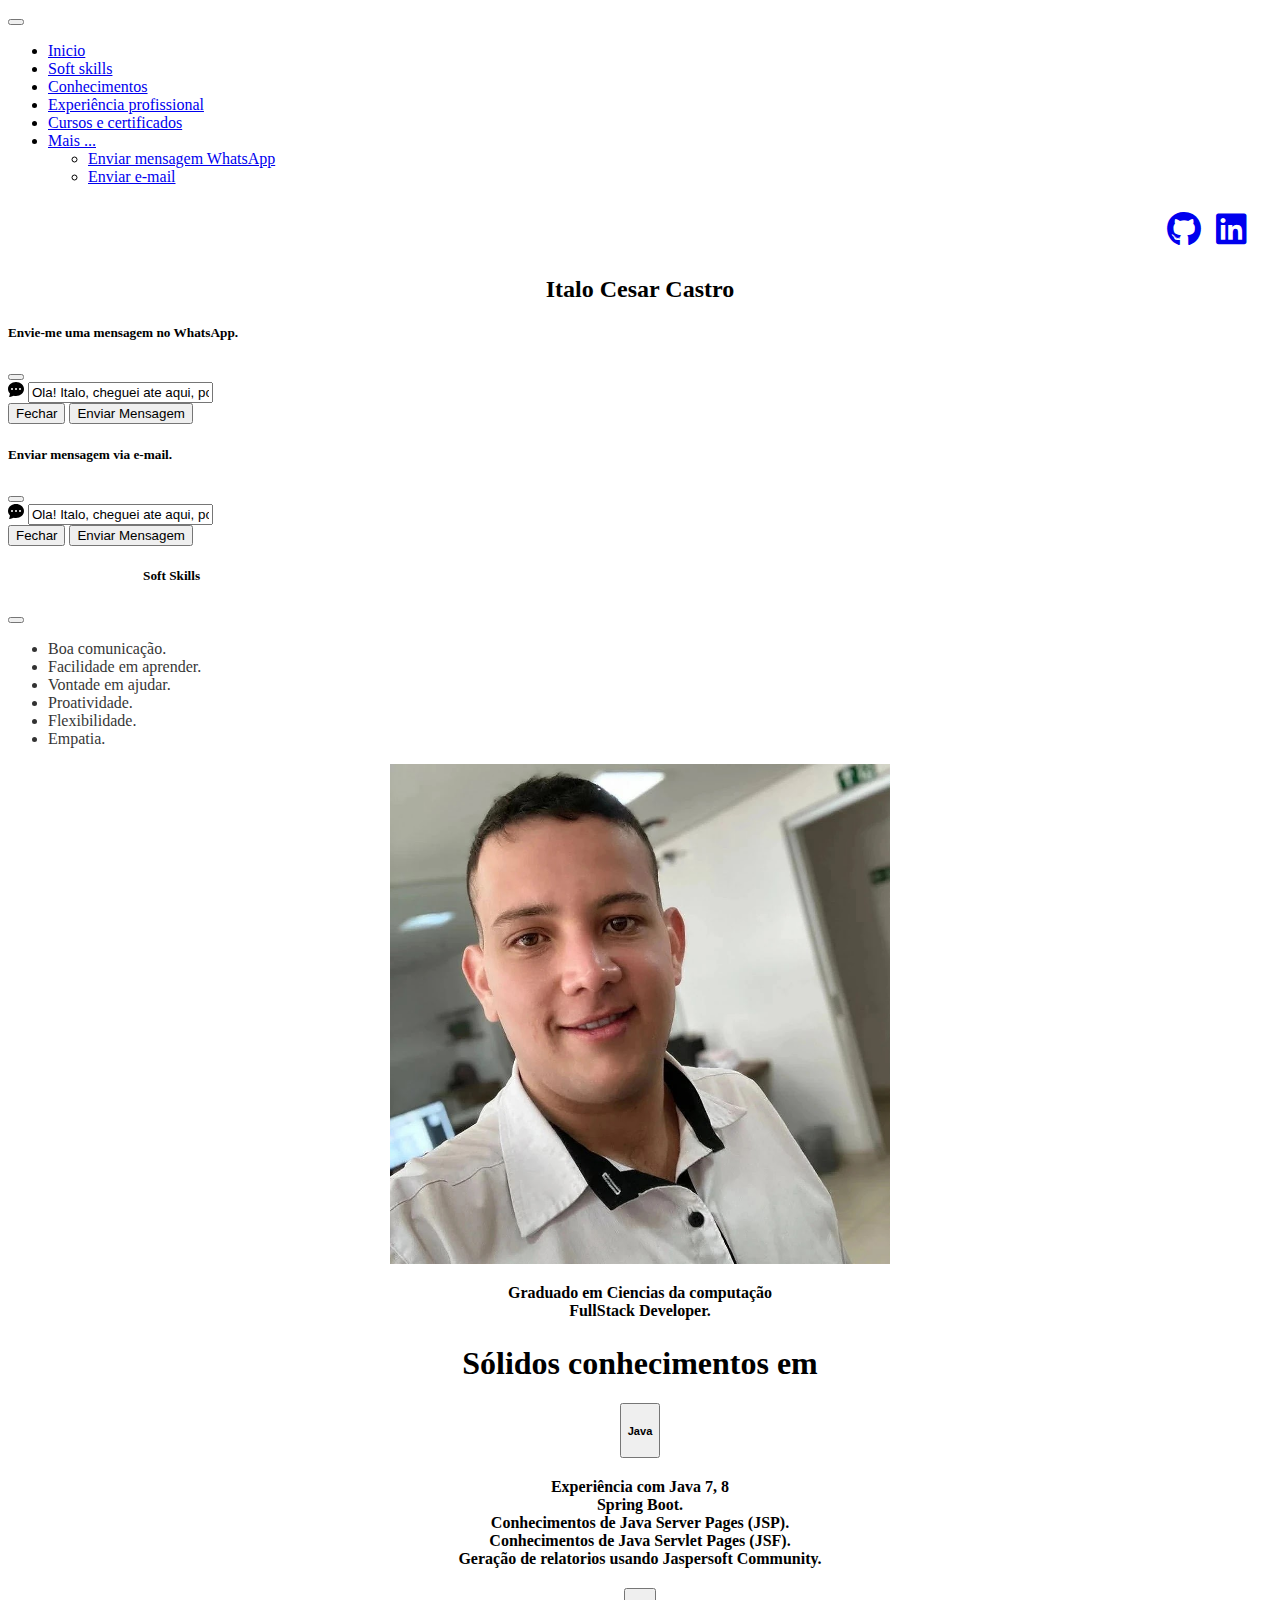
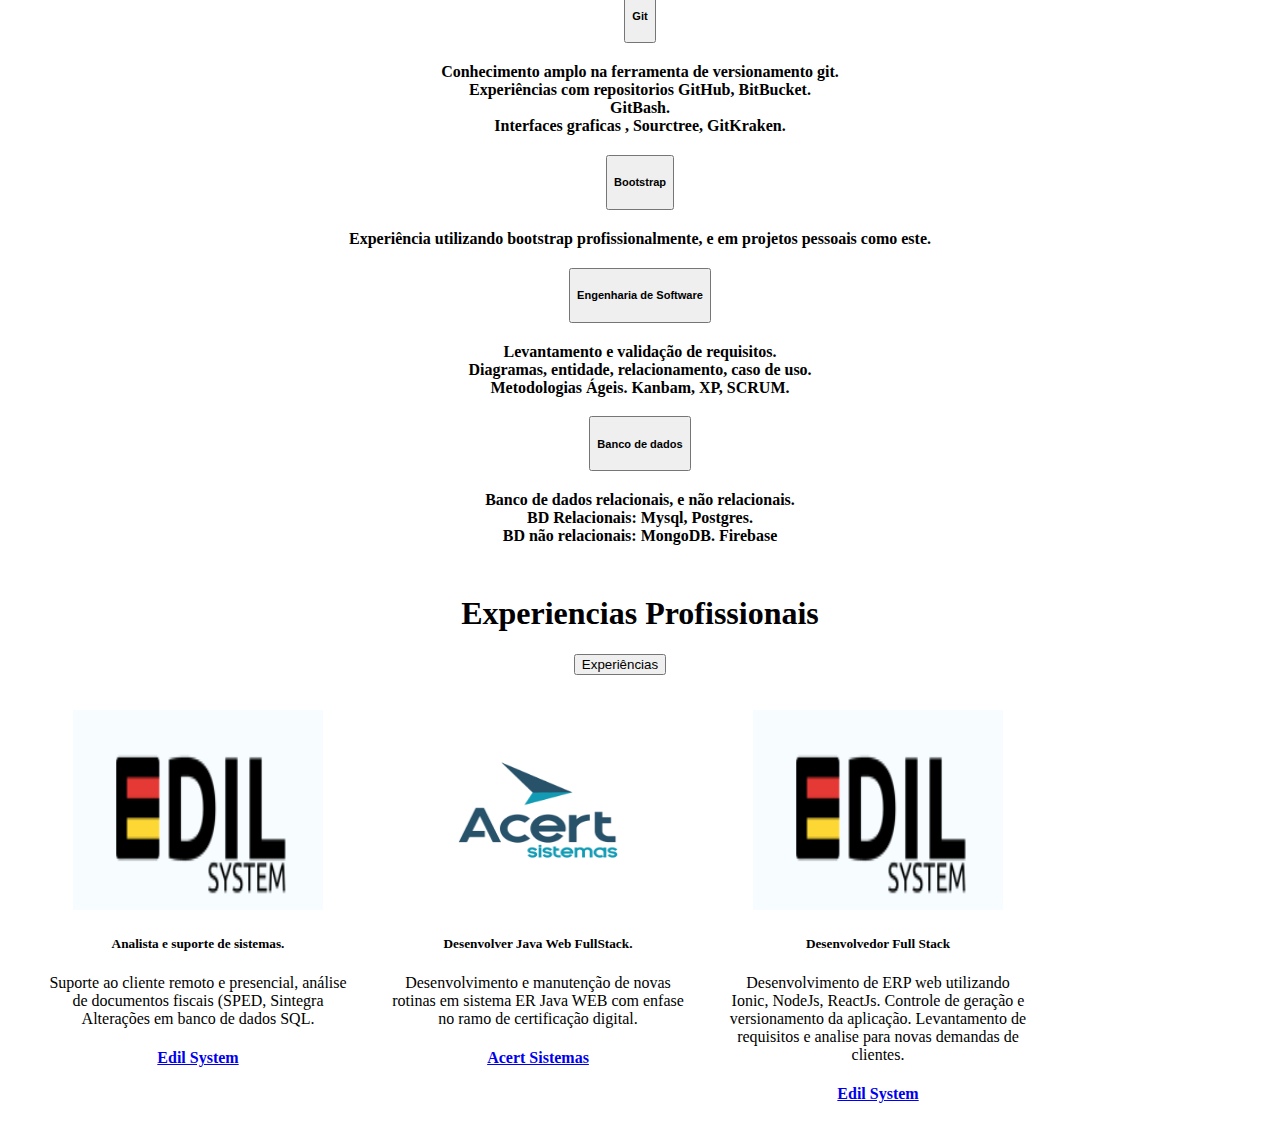
<file: index.html>
<!DOCTYPE html>
<html lang="en">
<head>
  <!--Branch cursos e certificados -->
    <meta charset="UTF-8">
    <meta http-equiv="X-UA-Compatible" content="IE=edge">
    <meta name="viewport" content="width=device-width, initial-scale=1.0">
    <title>Italo Cesar Castro - Portfólio </title>
   
    <link href="https://cdn.jsdelivr.net/npm/bootstrap@5.1.3/dist/css/bootstrap.min.css" rel="stylesheet" integrity="sha384-1BmE4kWBq78iYhFldvKuhfTAU6auU8tT94WrHftjDbrCEXSU1oBoqyl2QvZ6jIW3" crossorigin="anonymous">
    <link rel="stylesheet" type="text/css" href="style/index.css"/>
    <link rel="stylesheet" href="fontawesome-free-6.1.1-web/css/all.min.css">


    <script src="https://cdn.jsdelivr.net/npm/bootstrap@5.1.3/dist/js/bootstrap.bundle.min.js" integrity="sha384-ka7Sk0Gln4gmtz2MlQnikT1wXgYsOg+OMhuP+IlRH9sENBO0LRn5q+8nbTov4+1p" crossorigin="anonymous"></script>
    <script src="js/jsIndex.js"></script>
</head> 

<body>
  <div class="bg-info p-2 text-dark bg-opacity-25">
    <nav class="navbar navbar-expand-lg navbar-light bg-light  bg-success p-2" style="--bs-bg-opacity: .5;">
        <div class="container-fluid">
          <a class="navbar-brand" href="#"></a>
          <button class="navbar-toggler" type="button" data-bs-toggle="collapse" data-bs-target="#navbarNavDropdown" aria-controls="navbarNavDropdown" aria-expanded="false" aria-label="Toggle navigation">
            <span class="navbar-toggler-icon"></span>
          </button>
          <div class="collapse navbar-collapse" id="navbarNavDropdown">
            <ul class="navbar-nav">
              <li class="nav-item">
                <a class="nav-link active" aria-current="page" href="#">Inicio</a>
              </li>
              <li class="nav-item"> 
                <a class="nav-link"  data-bs-toggle="offcanvas" data-bs-target="#offcanvasWithBothOptions" aria-controls="offcanvasWithBothOptions" href="#softSkills">Soft skills</a>
              </li>
              <li class="nav-item">
                <a class="nav-link" href="#baseConhecimento">Conhecimentos</a>
              </li>
              <li class="nav-item">
                <a class="nav-link" href="#sectionExperienciaProfissional">Experiência profissional</a>
              </li>
              <li class="nav-item"> 
                <a class="nav-link" href="coursesAndCerticates.html">Cursos e certificados</a>
              </li>
              <li class="nav-item dropdown">
                <a class="nav-link dropdown-toggle" href="#" id="navbarDropdownMenuLink" role="button" data-bs-toggle="dropdown" aria-expanded="false">
                  Mais ...
                </a>
                <ul class="dropdown-menu" aria-labelledby="navbarDropdownMenuLink">
                  <li><a class="dropdown-item link-success"  data-bs-toggle="modal" data-bs-target="#exampleModalWtsApp" href="#">Enviar mensagem WhatsApp</a></li>
                  <li><a class="dropdown-item"  data-bs-toggle="modal" data-bs-target="#exampleModalEmail" href="#">Enviar e-mail</a></li>
                </ul>
              </li>
            </ul> 
          </div>
        </div>
      </nav>
      
      <div class="iconsProfileSocail">
        <a href="https://github.com/Italo-Castro"  title="Git Hub" target="_blank"><i class="fa-brands fa-github iconGit"></i></a>
        <a href="https://www.linkedin.com/in/italo-castro-/" title="Perfil LinkedIn"target="_blank"><i class="fa-brands fa-linkedin iconLinkedin"></i></a>
      </div>
     <div class="principal">
         <div class="tituloPrincipal">
           <h2 class="display-2"> Italo Cesar Castro</h2>
    </div>

 
<!-- Modal WtsApp -->
<div  class="modal fade" id="exampleModalWtsApp" tabindex="-1" aria-labelledby="exampleModalLabel" aria-hidden="true">
  <div class="modal-dialog">
    <div class="modal-content">
      <div class="modal-header">
        <h5 class="modal-title" id="exampleModalLabel">Envie-me uma mensagem no WhatsApp.</h5>
        <button type="button" class="btn-close" data-bs-dismiss="modal" aria-label="Close"></button>
      </div>
      <div class="modal-body">
        <div class="input-group flex-nowrap">
          <span class="input-group-text" id="addon-wrapping"><svg xmlns="http://www.w3.org/2000/svg" width="16
            " height="16" fill="currentColor" class="bi bi-chat-dots-fill" viewBox="0 0 16 16">
            <path d="M16 8c0 3.866-3.582 7-8 7a9.06 9.06 0 0 1-2.347-.306c-.584.296-1.925.864-4.181 1.234-.2.032-.352-.176-.273-.362.354-.836.674-1.95.77-2.966C.744 11.37 0 9.76 0 8c0-3.866 3.582-7 8-7s8 3.134 8 7zM5 8a1 1 0 1 0-2 0 1 1 0 0 0 2 0zm4 0a1 1 0 1 0-2 0 1 1 0 0 0 2 0zm3 1a1 1 0 1 0 0-2 1 1 0 0 0 0 2z"/>
          </svg>
          </i>
      </span>
          <input id="textoMensagemWtsApp" type="text" class="form-control" value = "Ola! Italo, cheguei ate aqui, por meio do teu portifolio." aria-label="Username" aria-describedby="addon-wrapping">
        </div>
      </div>
      <div class="modal-footer">
        <button type="button" class="btn btn-secondary" data-bs-dismiss="modal">Fechar</button>
        <button type="button" class="btn btn-primary" onclick="enviarMensagemWtsApp()">Enviar Mensagem</button>
      </div>
    </div>
  </div>
</div>

<!-- Modal Email -->
<div  class="modal fade" id="exampleModalEmail" tabindex="-1" aria-labelledby="exampleModalLabel" aria-hidden="true">
  <div class="modal-dialog">
    <div class="modal-content">
      <div class="modal-header">
        <h5 class="modal-title" id="exampleModalLabel">Enviar mensagem via e-mail.</h5>
        <button type="button" class="btn-close" data-bs-dismiss="modal" aria-label="Close"></button>
      </div>
      <div class="modal-body">
        <div class="input-group flex-nowrap">
          <span class="input-group-text" id="addon-wrapping"><svg xmlns="http://www.w3.org/2000/svg" width="16
            " height="16" fill="currentColor" class="bi bi-chat-dots-fill" viewBox="0 0 16 16">
            <path d="M16 8c0 3.866-3.582 7-8 7a9.06 9.06 0 0 1-2.347-.306c-.584.296-1.925.864-4.181 1.234-.2.032-.352-.176-.273-.362.354-.836.674-1.95.77-2.966C.744 11.37 0 9.76 0 8c0-3.866 3.582-7 8-7s8 3.134 8 7zM5 8a1 1 0 1 0-2 0 1 1 0 0 0 2 0zm4 0a1 1 0 1 0-2 0 1 1 0 0 0 2 0zm3 1a1 1 0 1 0 0-2 1 1 0 0 0 0 2z"/>
          </svg>
          </i>
      </span>
          <input id="textoMensagemEmail" type="text" class="form-control" value = "Ola! Italo, cheguei ate aqui, por meio do teu portifolio." aria-label="Username" aria-describedby="addon-wrapping">
        </div>
      </div>
      <div class="modal-footer">
        <button type="button" class="btn btn-secondary" data-bs-dismiss="modal">Fechar</button>
        <button type="button" class="btn btn-primary" onclick="enviarMensagemEmail()">Enviar Mensagem</button>
      </div>
    </div>
  </div>
</div>

<!--Cnavas soft skills-->
<div class="offcanvas offcanvas-start" data-bs-scroll="true" tabindex="-1" id="offcanvasWithBothOptions" aria-labelledby="offcanvasWithBothOptionsLabel">
  <div class="offcanvas-header bg-info p-2 text-dark bg-opacity-25">
    <h5 class="offcanvas-title tituloSoftSkil " id="offcanvasWithBothOptionsLabel">Soft Skills</h5>
    <button type="button" class="btn-close text-reset" data-bs-dismiss="offcanvas" aria-label="Close"></button>
  </div>
  <div class="offcanvas-body bg-info p-2 text-dark bg-opacity-25">
    <p>
      <ul class="list-group"> 
        <li class="list-group-item bg-light p-2 text-dark bg-opacity-25 accordion-header">Boa comunicação.</li>
        <li class="list-group-item bg-light p-2 text-dark bg-opacity-25 accordion-header">Facilidade em aprender.</li>
        <li class="list-group-item bg-light p-2 text-dark bg-opacity-25 accordion-header">Vontade em ajudar.</li>
        <li class="list-group-item bg-light p-2 text-dark bg-opacity-25 accordion-header">Proatividade.</li>
        <li class="list-group-item bg-light p-2 text-dark bg-opacity-25 accordion-header">Flexibilidade.</li>
        <li class="list-group-item bg-light p-2 text-align bg-opacity-25 accordion-header ">Empatia.</li>
      </ul>
  </div> 
</div> 
        <div class="imagemPrincipal">
          <img  src="img/perfil.jpg" class="img-fluid" alt="Italo Cesar Castro" style="width: 500px; height: 500px;">
         
        </div> 
      
        <div class="textoPrincipal">
        <strong> <p>   
               Graduado em Ciencias da computação <br>  
               FullStack Developer.
         </strong> </p>
        </div> 
    </div>

 
     <div id ="baseConhecimento" class="baseConhecimento">
     <h1 class="accordion-header">Sólidos conhecimentos em</h1>
     <div class="accordion" id="accordionExample">
        <div class="accordion-item">
          <h2 class="accordion-header" id="headingOne">
            <button class="accordion-button bg-info p-2 text-dark bg-opacity-25" type="button" data-bs-toggle="collapse" data-bs-target="#collapseOne"  aria-controls="collapseOne">
              <h5 class="accordion-header">Java</h5>
            </button>
          </h2> 
          <div id="collapseOne" class="accordion-collapse collapse show" aria-labelledby="headingOne" data-bs-parent="#accordionExample">
            <div class="accordion-body lead bg-info p-2 text-dark bg-opacity-25">
                <p class="lead">      
                <strong> Experiência com Java 7, 8
                  <br> Spring Boot.
                  <br> Conhecimentos de Java Server Pages (JSP).
                  <br> Conhecimentos de Java Servlet Pages (JSF).
                  <br> Geração de relatorios usando Jaspersoft Community.</strong>
              </p>
            </div>
          </div>
        </div>

        <div class="accordion-item">
          <h2 class="accordion-header" id="headingTwo">
            <button class="accordion-button collapsed bg-info p-2 text-dark bg-opacity-25" type="button" data-bs-toggle="collapse" data-bs-target="#collapseTwo" aria-expanded="false" aria-controls="collapseTwo">
             <h5 class="accordion-header">Git</h5> 
            </button>
          </h2>
          <div id="collapseTwo" class="accordion-collapse collapse" aria-labelledby="headingTwo" data-bs-parent="#accordionExample">
            <div class="accordion-body bg-info p-2 text-dark bg-opacity-25">
                <p class="lead">
                  <strong> Conhecimento amplo na ferramenta de versionamento git. 
                    <br>  Experiências com repositorios GitHub, BitBucket.
                    <br>  GitBash.
                    <br>  Interfaces graficas , Sourctree, GitKraken.</strong>
               </p>
            </div>
          </div>
        </div>

        <div class="accordion-item">
          <h2 class="accordion-header" id="headingThree">
            <button class="accordion-button collapsed bg-info p-2 text-dark bg-opacity-25" type="button" data-bs-toggle="collapse" data-bs-target="#collapseThree" aria-expanded="false" aria-controls="collapseThree">
              <h5 class="accordion-header">Bootstrap</h5>
            </button>
          </h2>
          <div id="collapseThree" class="accordion-collapse collapse collapsed bg-info p-2 text-dark bg-opacity-25" aria-labelledby="headingThree" data-bs-parent="#accordionExample">
            <div class="accordion-body">
                <p class="lead">
                  <strong>Experiência utilizando bootstrap profissionalmente, e em projetos pessoais como este.</strong>
                </p>
            </div>
          </div>
        </div>

        <div class="accordion-item">
          <h2 class="accordion-header" id="headingFour">
            <button class="accordion-button collapsed bg-info p-2 text-dark bg-opacity-25" type="button" data-bs-toggle="collapse" data-bs-target="#collapseFour" aria-expanded="false" aria-controls="collapseFour">
              <h5 class="accordion-header">Engenharia de Software</h5>
            </button>
          </h2>
          <div id="collapseFour" class="accordion-collapse collapse" aria-labelledby="headingFour" data-bs-parent="#accordionExample">
            <div class="accordion-body collapsed bg-info p-2 text-dark bg-opacity-25">
                <p class="lead">
                  <strong>Levantamento e validação de requisitos.
                   <br>  Diagramas, entidade, relacionamento, caso de uso.
                  <br> Metodologias Ágeis. Kanbam, XP, SCRUM.</strong>
                </p>
            </div>
          </div>
        </div>
      </div>
    
      <div class="accordion-item">
        <h2 class="accordion-header" id="headingFive">
          <button class="accordion-button collapsed bg-info p-2 text-dark bg-opacity-25" type="button" data-bs-toggle="collapse" data-bs-target="#collapseFive" aria-expanded="false" aria-controls="collapseFive">
            <h5 class="accordio-hearder">Banco de dados</h5>
          </button>
        </h2> 
        <div id="collapseFive" class="accordion-collapse collapse" aria-labelledby="headingFive" data-bs-parent="#accordionExample">
          <div class="accordion-body collapsed bg-info p-2 text-dark bg-opacity-25">
              <p class="lead">
                <strong> Banco de dados relacionais, e não relacionais.
                <br>  BD Relacionais: Mysql, Postgres.
                <br>  BD não relacionais: MongoDB. Firebase
                </strong>
              </p>
          </div>
        </div>
      </div>
    </div>
  </div></div> 
</div>
<div class="bg-info p-2 text-dark bg-opacity-25">
    <div id="sectionExperienciaProfissional">
      <h1> Experiencias Profissionais</h1>
    </div>
        
    <p class="paragrafo">
        <button class="btn btn-primary" type="button" data-bs-toggle="collapse" data-bs-target="#collapseWidthExample" aria-expanded="false" aria-controls="collapseWidthExample">
          Experiências
        </button>
      </p>

      <div class="cardExperiencias ">

      <div style="min-height: 120px;">
        <div class="collapse collapse-horizontal" id="collapseWidthExample">
          <div class="card card-body logoEdsys bg-info p-2 text-dark bg-opacity-25" style="width: 300px;">      
            <div class="card">
                <img src="img/EdilSystem.png" class="card-img-top" alt="Edil System." style="width: 250px; height: 200px; text-align: center;">
                <div class="card-body bg-info p-2 text-dark bg-opacity-25">
                  <h5 class="card-title">Analista e suporte de sistemas.</h5>
                    <p class="card-text ">
                      Suporte ao cliente remoto e presencial, análise de documentos fiscais (SPED, Sintegra  Alterações em banco de dados SQL.
                   </p> 
                  <a href="https://edilsystem.com.br/site/" target="_blank" class="btn "> <h4  class="accordion-header">Edil System</h4></a>
                </div>
            </div>
          </div>
        </div>
      </div>

      <div style="min-height: 120px;">
        <div class="collapse collapse-vertical" id="collapseWidthExample">
          <div class="card card-body bg-info p-2 text-dark bg-opacity-25" style="width: 300px;">    
            <div class="card">
                <img src="img/acertSistemas.png" class="card-img-top" alt="Acert Sistemas." style="width: 250px; height: 200px; text-align: center;">
                <div class="card-body bg-info p-2 text-dark bg-opacity-25">
                  <h5 class="card-title">Desenvolver Java Web FullStack.</h5>
                   <p class="card-text">Desenvolvimento e manutenção de novas rotinas em sistema ER Java WEB com enfase no ramo de certificação digital.</p>
                  <a href="http://www.acertsistemas.com.br/" target="_blank" class="btn "> <h4 class="accordion-header">Acert Sistemas</h4></a>
                </div>
              </div>
          </div>
        </div>
      </div>
           
      <div style="min-height: 120px;">
        <div class="collapse collapse-horizontal" id="collapseWidthExample">
          <div class="card card-body logoEdsys bg-info p-2 text-dark bg-opacity-25" style="width: 300px;">      
            <div class="card">
                <img src="img/EdilSystem.png" class="card-img-top" alt="Edil System." style="width: 250px; height: 200px; text-align: center;">
                <div class="card-body bg-info p-2 text-dark bg-opacity-25">
                  <h5 class="card-title">Desenvolvedor Full Stack</h5>
                    <p class="card-text ">
                     Desenvolvimento de ERP web utilizando Ionic, NodeJs, ReactJs.
                     Controle de geração e versionamento da aplicação.
                     Levantamento de requisitos e analise para novas demandas de clientes.   
                   </p> 
                  <a href="https://edilsystem.com.br/site/" target="_blank" class="btn "> <h4  class="accordion-header">Edil System</h4></a>
                </div>
            </div>
          </div>
        </div>
      </div>
  
  
   
      
    </div>    
  </div>    
  </div>
</body>
</html>
</file>
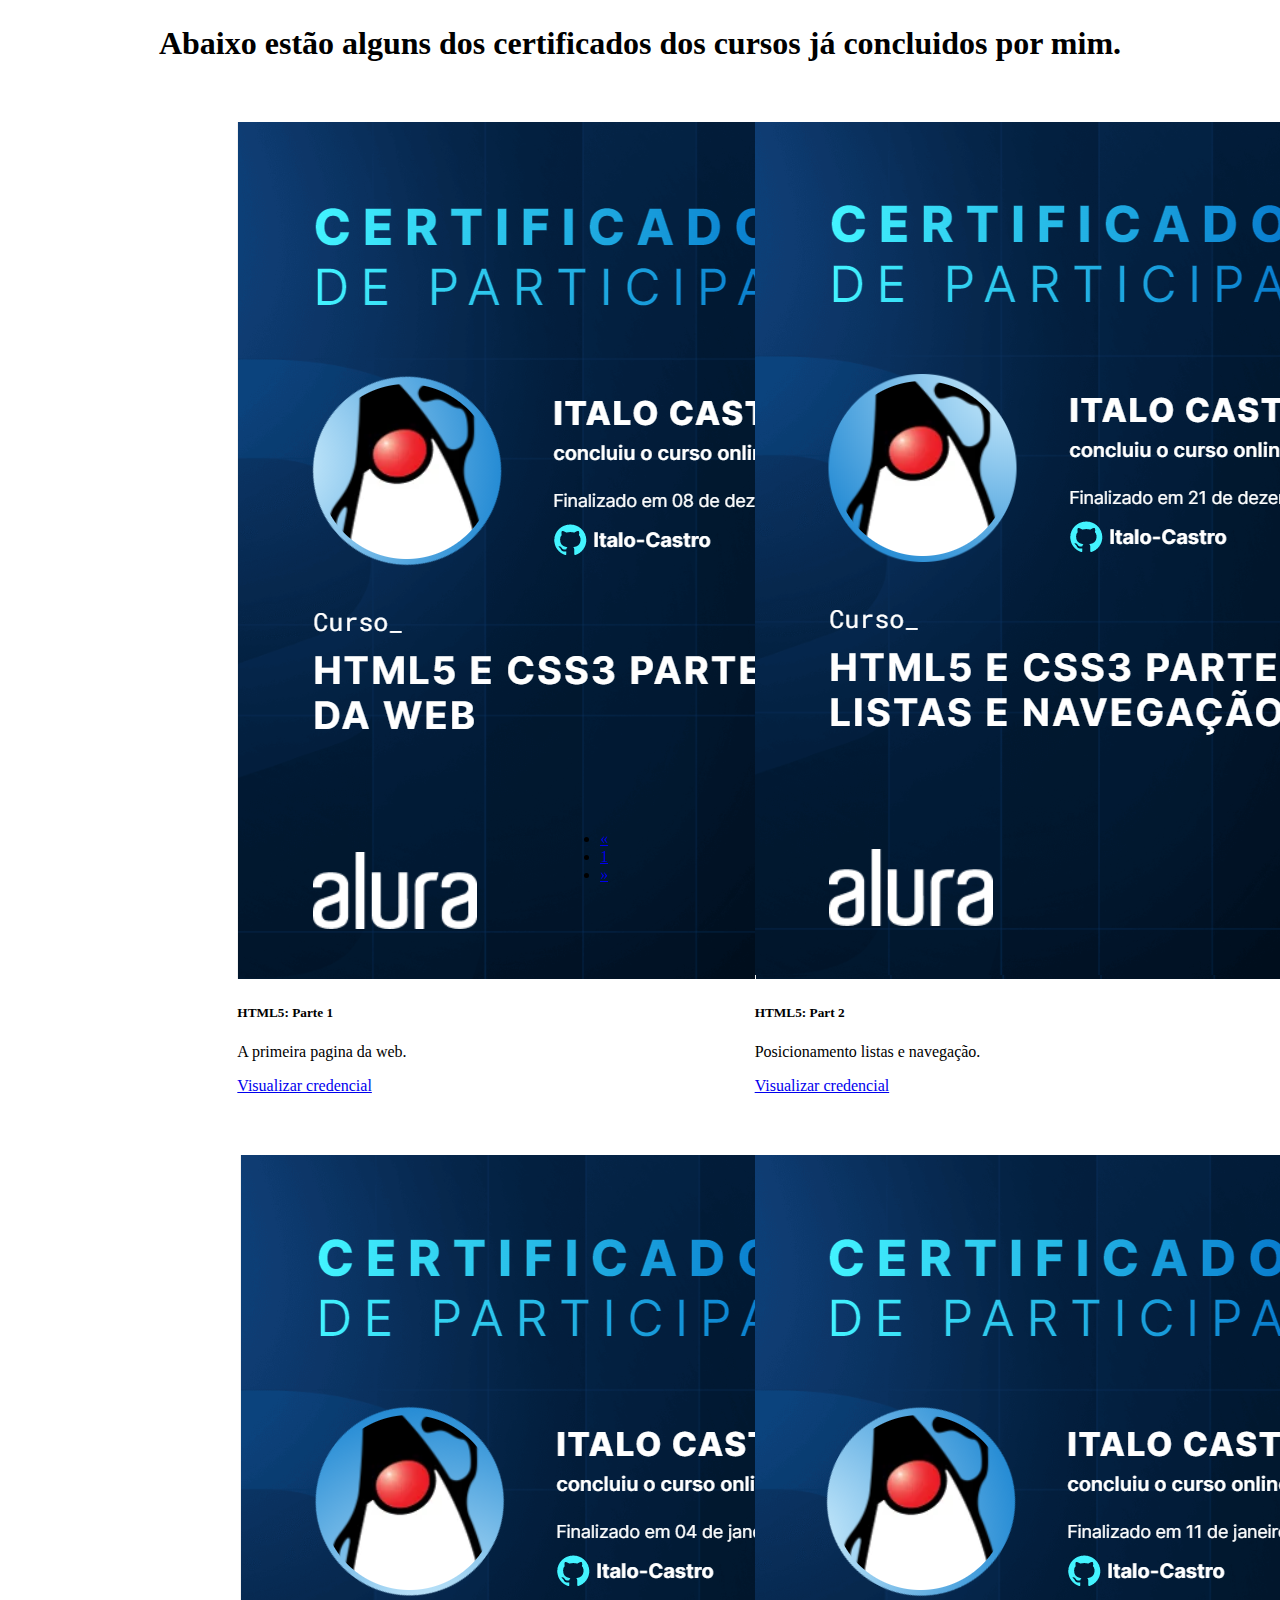
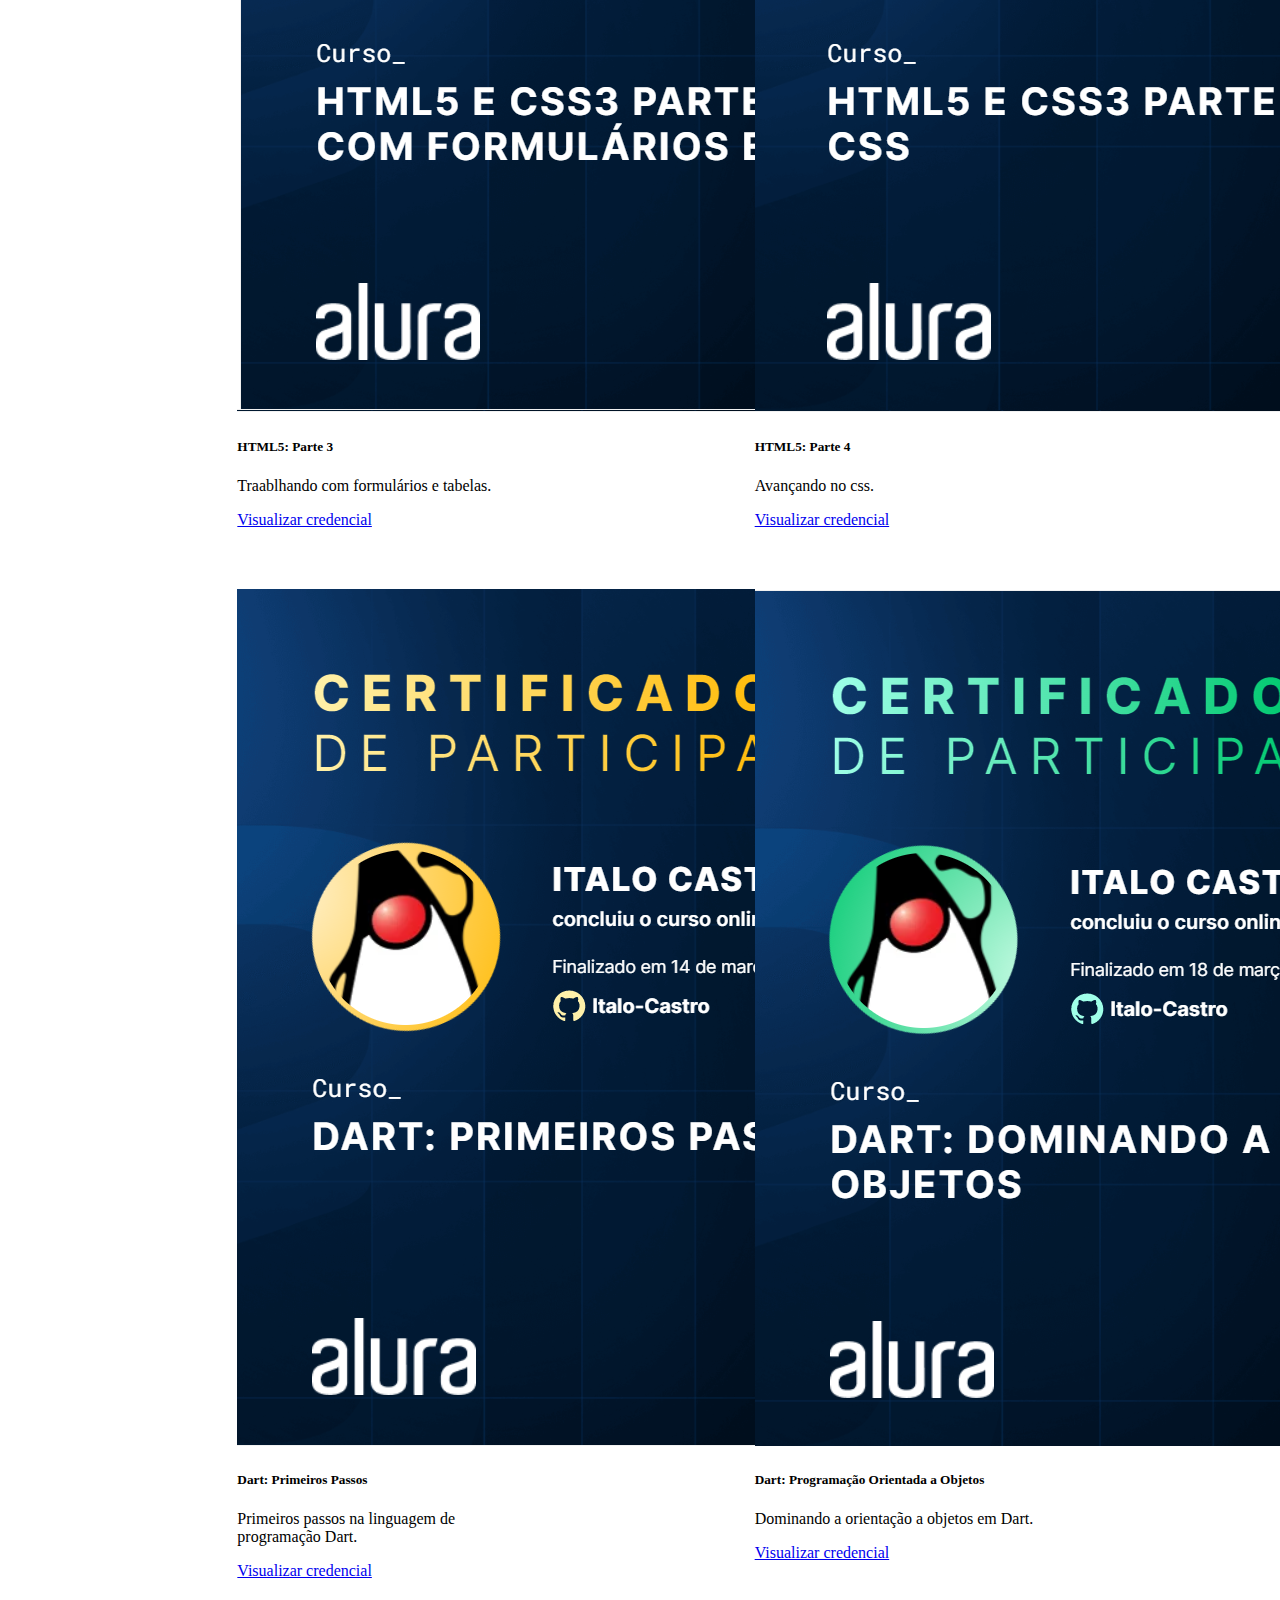
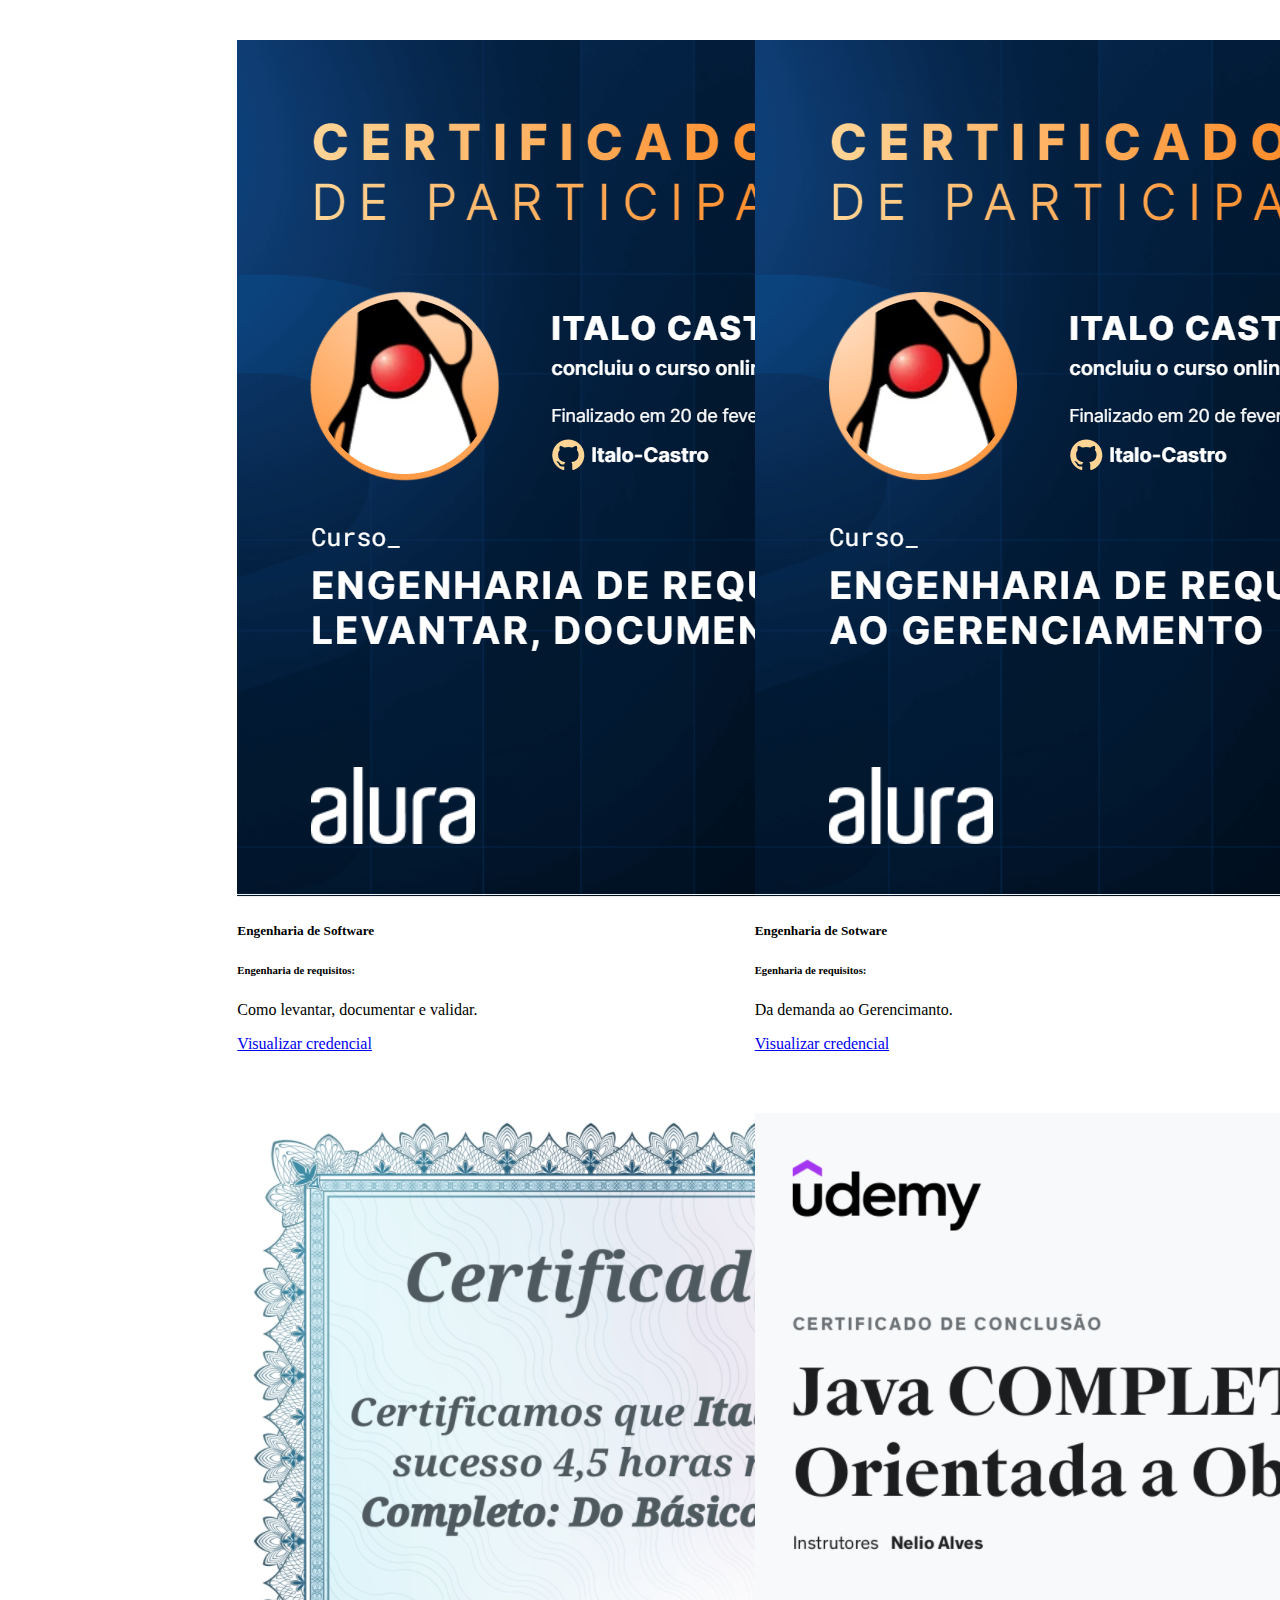
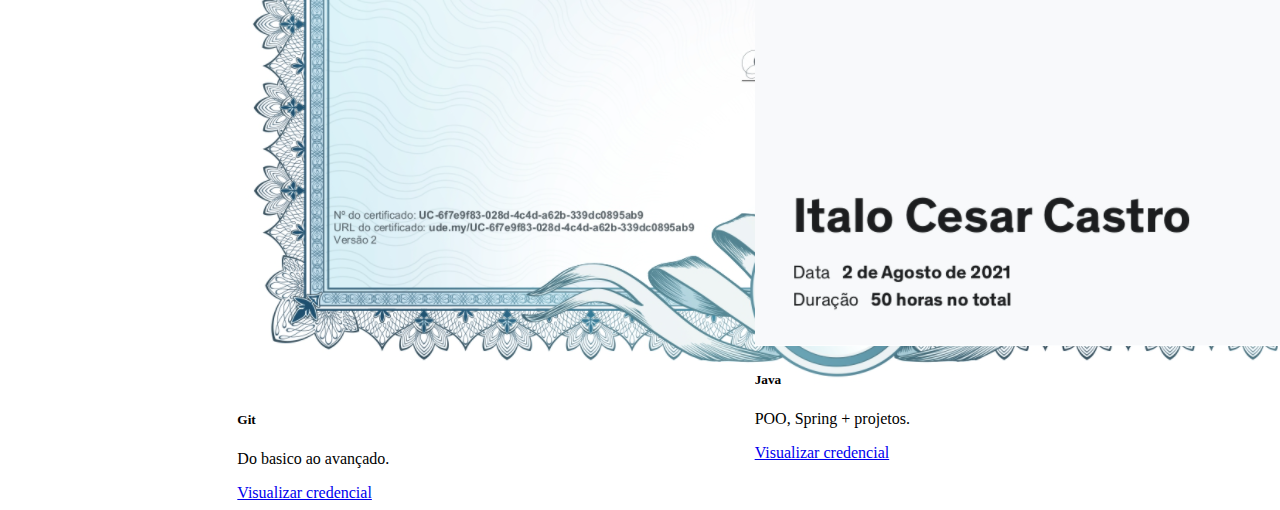
<file: coursesAndCerticates.html>
<!DOCTYPE html>
<html lang="en">
<head>
    <meta charset="UTF-8">
    <meta http-equiv="X-UA-Compatible" content="IE=edge">
    <meta name="viewport" content="width=device-width, initial-scale=1.0">
    <title>Italo Cesar Castro - Portfólio </title>
    <link href="https://cdn.jsdelivr.net/npm/bootstrap@5.1.3/dist/css/bootstrap.min.css" rel="stylesheet" integrity="sha384-1BmE4kWBq78iYhFldvKuhfTAU6auU8tT94WrHftjDbrCEXSU1oBoqyl2QvZ6jIW3" crossorigin="anonymous">
    <link rel="stylesheet" type="text/css" href="style/coursesAndCerticates.css"/>
    <link rel="stylesheet" type="text/css" href="style/baseConhecimento.css"/>
 
    <script src="https://cdn.jsdelivr.net/npm/bootstrap@5.1.3/dist/js/bootstrap.bundle.min.js" integrity="sha384-ka7Sk0Gln4gmtz2MlQnikT1wXgYsOg+OMhuP+IlRH9sENBO0LRn5q+8nbTov4+1p" crossorigin="anonymous"></script>
</head>
<body>
  <div class="bg-info p-2 text-dark bg-opacity-25">
    <div class="textoPrincipal">
      <h1>Abaixo estão alguns dos certificados dos cursos já concluidos por mim.</h1>
  </div>
    <div class="coursesAndCerticates"> 
      <div class="card " style="width: 18rem;">
        <img class="card-img-top" src="img/certicates/Alura_HTML_1.png" alt="Card image cap">
        <div class="card-body">
            <h5 class="card-title">HTML5: Parte 1</h5>
            <p class="card-text">A primeira pagina da web.</p>
            <a href="https://cursos.alura.com.br/certificate/33234556-3173-47f9-9c17-aaabfbfd03d4" class="btn btn-info">Visualizar credencial</a>
        </div>
    </div> 
      <div class="card " style="width: 18rem;">
          <img class="card-img-top" src="img/certicates/Alura_HTML_2.png" alt="Card image cap">
          <div class="card-body">
              <h5 class="card-title">HTML5: Part 2</h5>
              <p class="card-text">Posicionamento listas e navegação.</p>
              <a href="https://cursos.alura.com.br/certificate/d0986e67-4fc5-40c1-a9fb-9a3ccc458605" class="btn btn-info">Visualizar credencial</a>
          </div>
      </div> 
    </div>

  <div class="coursesAndCerticates">
    <div class="card " style="width: 18rem;">
      <img class="card-img-top" src="img/certicates/Alura_HTML_3.png" alt="Card image cap">
      <div class="card-body">
          <h5 class="card-title">HTML5: Parte 3</h5>
          <p class="card-text">Traablhando com formulários e tabelas.</p>
          <a href="https://cursos.alura.com.br/certificate/b0e1f4d2-403c-4b55-b4b5-335a5b40d122" class="btn btn-info">Visualizar credencial</a>
      </div>
  </div> 
  
    <div class="card " style="width: 18rem;">
        <img class="card-img-top" src="img/certicates/Alura_HTML_4.png" alt="Card image cap">
        <div class="card-body">
            <h5 class="card-title">HTML5: Parte 4</h5>
            <p class="card-text">Avançando no css.</p>
            <a href="https://cursos.alura.com.br/certificate/ab1611d4-d4b5-41eb-9c1b-7f09cc478a29" class="btn btn-info">Visualizar credencial</a>
        </div>
    </div>  
  </div>

  <div class="coursesAndCerticates">
    <div class="card " style="width: 18rem;">
      <img class="card-img-top" src="img/certicates/Alura_DART_PRimeirosPassos.png" alt="Card image cap">
      <div class="card-body">
        <h5 class="card-title">Dart: Primeiros Passos</h5>
        <p class="card-text">Primeiros passos na linguagem de programação Dart.</p>
        <a href="https://cursos.alura.com.br/certificate/ef9476ae-23cd-47c1-838d-8b48282f2dda" class="btn btn-info">Visualizar credencial</a>
      </div>
  </div> 
      <div class="card " style="width: 18rem;">
        <img class="card-img-top" src="img/certicates/Alura_DART_OO.png" alt="Card image cap">
        <div class="card-body">
            <h5 class="card-title">Dart: Programação Orientada a Objetos</h5>
          <p class="card-text">Dominando a orientação a objetos em Dart.</p>
          <a href="https://cursos.alura.com.br/certificate/502b317b-e540-40df-b335-e060b14fe753" class="btn btn-info">Visualizar credencial</a>
      </div>
    </div> 
  </div>
<div class="coursesAndCerticates">
    <div class="card " style="width: 18rem;">
      <img class="card-img-top" src="img/certicates/Alura_Engenharia_Requisitos.png" alt="Card image cap">
      <div class="card-body">
        <h5 class="card-title">Engenharia de Software</h5>
        <p class="card-text"><h6>Engenharia de requisitos:</h6> Como levantar, documentar e validar.</p>
        <a href="https://cursos.alura.com.br/certificate/3dd2dfbe-9137-4d35-97a8-1d6dccd6a480" class="btn btn-info">Visualizar credencial</a>
    </div>
  </div> 
    <div class="card " style="width: 18rem;">
        <img class="card-img-top" src="img/certicates/Alura_Engenharia_Requisitos2.png" alt="Card image cap">
        <div class="card-body">
          <h5 class="card-title">Engenharia de Sotware</h5>
          <p class="card-text"><h6>Egenharia de requisitos:</h6>Da demanda ao Gerencimanto.</p>
          <a href="https://cursos.alura.com.br/certificate/5c6081eb-1070-491c-8b0d-f5b16ad87857" class="btn btn-info">Visualizar credencial</a>
    </div>
  </div> 
</div>
<div class="coursesAndCerticates"> 
    <div class="card " style="width: 18rem;">
      <img class="card-img-top" src="img/certicates/gitUdemy.png" alt="Card image cap">
      <div class="card-body">
          <h5 class="card-title">Git</h5>
          <p class="card-text">Do basico ao avançado.</p>
          <a href="https://www.udemy.com/certificate/UC-6f7e9f83-028d-4c4d-a62b-339dc0895ab9/" class="btn btn-info">Visualizar credencial</a>
      </div>
    </div> 

      <div class="card " style="width: 18rem;">
        <img class="card-img-top" src="img/certicates/JavaUdemy.png" alt="Card image cap">
        <div class="card-body">
            <h5 class="card-title">Java</h5>
           <p class="card-text">POO, Spring + projetos.</p>
            <a href="https://www.udemy.com/certificate/UC-ce912e04-e075-4ebf-b8c9-4a752576ed3f/" class="btn btn-info">Visualizar credencial</a>
        </div>
    </div> 
</div>
  <div class="paginattion">
    <nav aria-label="Page navigation example">
      <ul class="pagination">
        <li class="page-item">
          <a class="page-link" href="index.html" aria-label="Previous">
            <span aria-hidden="true">&laquo;</span>
          </a>
        </li>
          <li class="page-item"><a class="page-link" href="index.html">1</a></li>
          <li class="page-item">
          <a class="page-link" href="#" aria-label="Next">
            <span aria-hidden="true">&raquo;</span>
          </a>
        </li>
      </ul>
    </nav>
  </div>
</div>
</body>
</html>
</file>
<file: style/index.css>
.textoPrincipal, .tituloPrincipal{
    text-align: center;
    margin-top: 15px;
   
} 

.imagemPrincipal {
    text-align: center;
   
}

#baseConhecimento{
    text-align: center;
    margin-top: 25px;
    margin-bottom: 15px;
} 

#baseConhecimento button:hover{
  text-decoration: underline;
}

#sectionExperienciaProfissional {
    text-align: center;
    margin-top: 50px;
   
}

.cardExperiencias {
    display: flex;
   /* justify-content: space-around;*/
    margin-top: 35px;
    text-align: center;

}
.paragrafo {
    margin: 15px 50px 0px 10px;
    text-align: center;
}

.iconsProfileSocail {
    font-size:35px;
    display: flex;
    justify-content: flex-end;
    margin: 25px;
}

.iconGit {
    margin-right: 15px;
}

.logoEdsys {
    margin: 0 40px;
    
}

.logoEdsys :hover{
    text-align: center;
}

.tituloSoftSkil {
    margin-left: 135px;
}


/*Sobreescrevendo classe bootstrap*/ 
.list-group li{
    opacity: 0.8;
    transform: scale(1);
}


.list-group li:hover{
    margin-top: 10px;
    margin-bottom: 10px; 
    opacity: 1.0;
    text-shadow: 15px black;
}
</file>
<file: style/coursesAndCerticates.css>
.coursesAndCerticates   {
    margin-top: 60px;
    display: flex;
    justify-content: space-evenly;
}

.coursesAndCerticates  h5:hover {
    text-align: center;
   
}

.paginattion {
    display: flex;
    bottom: 0;
    position: fixed;
    width: 90%; 
    justify-content: center;
}  
 
.textoPrincipal{
    margin-top: 25px;
    text-align: center;
    font-family: Copperplate;
} 


.card-body a{
  display: block;
}
</file>
<file: style/baseConhecimento.css>
.carrosel {
    text-align: center;
    width: 500px;
    height: 500px;
}
</file>
